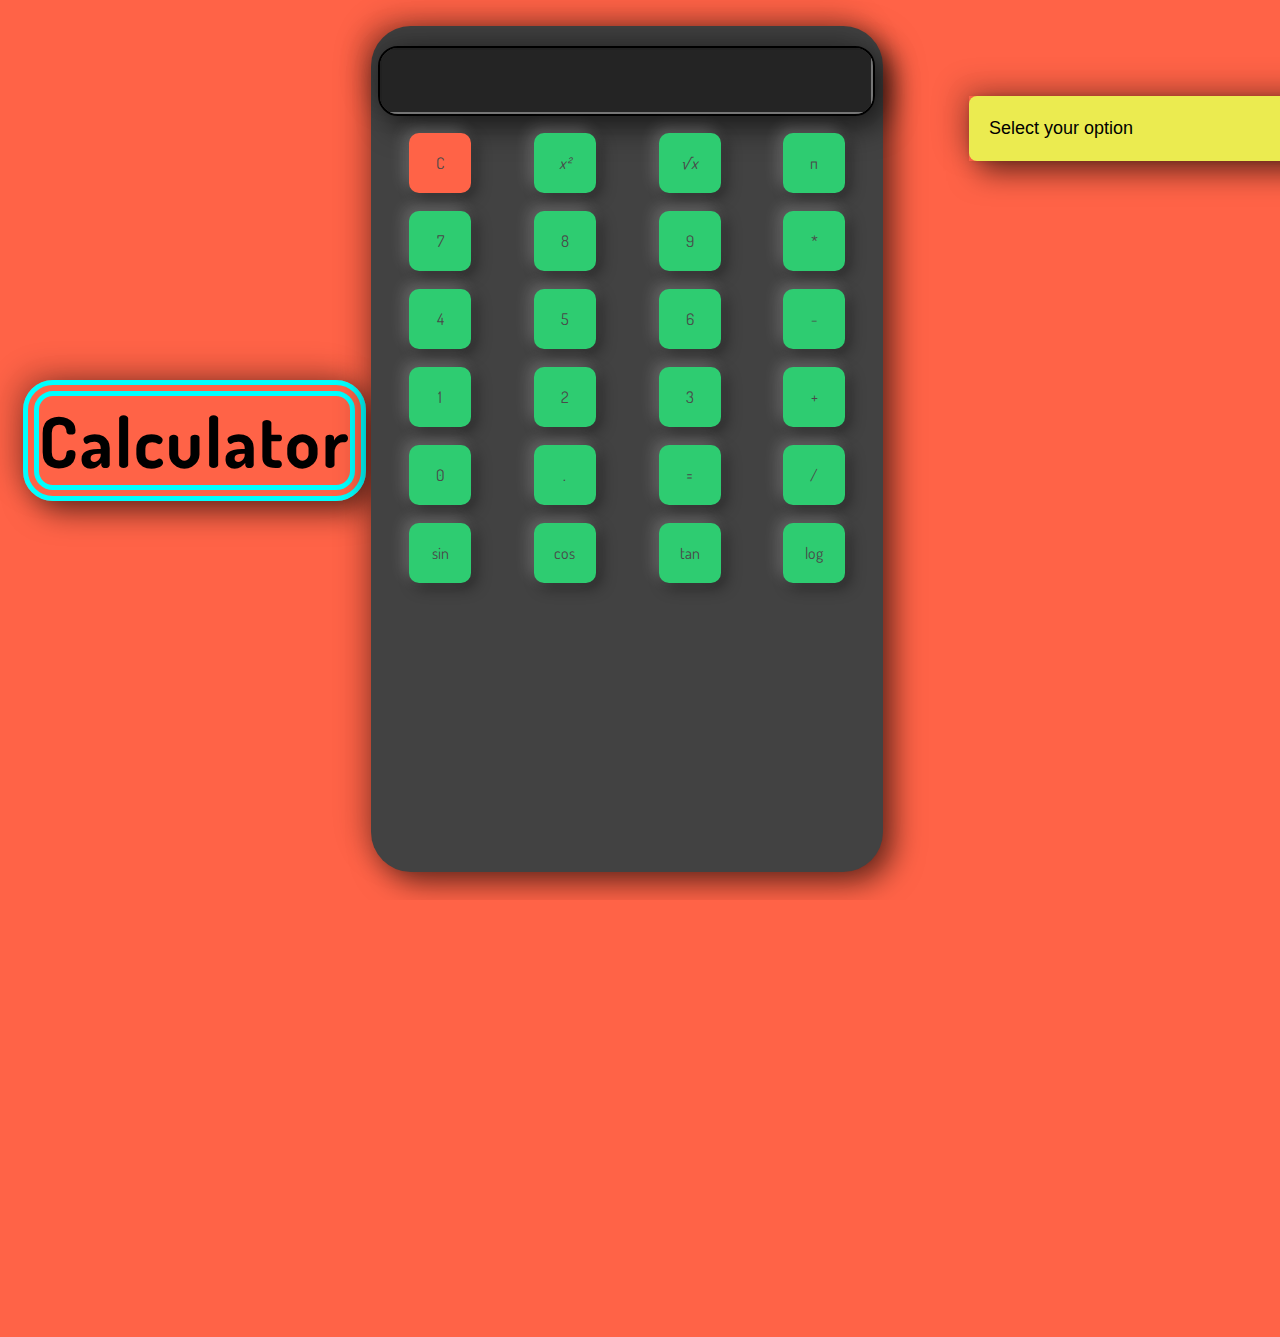
<file: Index.html>
<!DOCTYPE html>
<html>

<head>
  <meta charset="utf-8">
  <meta name="viewport" content="width=device-width">
  <title>replit</title>
  <link href="utils.css" rel="stylesheet" type="text/css" />
  <link href="style.css" rel="stylesheet" type="text/css" />
  <link href='https://unpkg.com/boxicons@2.1.1/css/boxicons.min.css' rel='stylesheet'>
</head>

<body>
  <div class="Headers" style="z-index: 1;">
  <h1 class="text-center">Calculator</h1>
<!-- Code for dropdown--><br><br><br><br><br><br><br><br><br><br><br><br><br><br><br><br><br><br>
<div class="select-menu">
  <div class="select-btn">
      <span class="sBtn-text">Select your option</span>
      <i class="bx bx-chevron-down"></i>
  </div>
  <ul class="options">
      <li class="option" onclick="Scientific()">
          <span class="option-text">Scientific</span>
      </li>
      <hr><br>
      <li class="option" onclick="Currency()">
          <span class="option-text">Currency</span>
      </li>
      <hr><br>
      <li class="option" onclick="Standard()" selcted>
          <span class="option-text">Standard</span>
      </li>
  </ul>
</div>
</div>

<!-- End of Code for dropdown-->

  <div class="TheGod">
  <div class="container flex flex-col items-center mx-auto m-w-20">

    <div class="row row-input" id="inputBox">
        <input type="text" class="input" id="InputBox">
    </div>

    <div class="row">
        <button class="button" id="Destruction">C</button>
        <button class="button" style="font-style: italic;">x²</button>
        <button class="button" style="font-style: italic;">√x</button>
        <button class="button">π</button>
    </div>
    <div class="row">
        <button class="button">7</button>
        <button class="button">8</button>
        <button class="button">9</button>
        <button class="button">*</button>
    </div>
    <div class="row">
        <button class="button">4</button>
        <button class="button">5</button>
        <button class="button">6</button>
        <button class="button">-</button>
    </div>
    <div class="row">
        <button class="button">1</button>
        <button class="button">2</button>
        <button class="button">3</button>
        <button class="button">+</button>
    </div>
    <div class="row">
        <button class="button">0</button>
        <button class="button">.</button>
        <button class="button" onclick="calculate">=</button>
        <button class="button">/</button>
    </div>
    <div class="row">
      <button class="button">sin</button>
      <button class="button">cos</button>
      <button class="button">tan</button>
      <button class="button" onclick="backspc()" id="ce-button">log</button>
  </div>
  </div>
</div>

  <script src="script.js"></script>

  <main class="main">
    <section class="section section_wave">
      <svg width="100%" height="100%" viewBox="0 0 1500 1000" version="1.1" xmlns="http://www.w3.org/2000/svg"
        xmlns:xlink="http://www.w3.org/1999/xlink">
        <g id="Page-1" stroke="none" stroke-width="1" fill="none" fill-rule="evenodd" stroke-linecap="round">
          <!-- Wave paths with random positions, delays, and colors -->
          <!-- You can use JavaScript to generate these randomly -->
          <path class="dash dash_0" d="M16,16 C76.235,16 77.932,77 138.167,77 C198.402,77 198.402,16 260.333,16 C320.568,16 322.265,77 382.5,77 C442.735,77 442.735,16 504.667,16 C564.902,16 566.598,77 626.833,77 C687.068,77 687.068,16 749,16 C809.235,16 810.932,77 871.167,77 C931.402,77 931.402,16 993.333,16 C1053.568,16 1055.265,77 1115.5,77 C1175.735,77 1175.735,16 1237.667,16 C1297.902,16 1299.598,77 1359.833,77 C1420.068,77 1420.068,16 1482,16" id="wave" stroke-width="32"></path>
          
          <path class="dash dash_1" d="M16,16 C76.235,16 77.932,77 138.167,77 C198.402,77 198.402,16 260.333,16 C320.568,16 322.265,77 382.5,77 C442.735,77 442.735,16 504.667,16 C564.902,16 566.598,77 626.833,77 C687.068,77 687.068,16 749,16 C809.235,16 810.932,77 871.167,77 C931.402,77 931.402,16 993.333,16 C1053.568,16 1055.265,77 1115.5,77 C1175.735,77 1175.735,16 1237.667,16 C1297.902,16 1299.598,77 1359.833,77 C1420.068,77 1420.068,16 1482,16" id="wave" stroke-width="32"></path>
        
          <path class="dash dash_2" d="M16,16 C76.235,16 77.932,77 138.167,77 C198.402,77 198.402,16 260.333,16 C320.568,16 322.265,77 382.5,77 C442.735,77 442.735,16 504.667,16 C564.902,16 566.598,77 626.833,77 C687.068,77 687.068,16 749,16 C809.235,16 810.932,77 871.167,77 C931.402,77 931.402,16 993.333,16 C1053.568,16 1055.265,77 1115.5,77 C1175.735,77 1175.735,16 1237.667,16 C1297.902,16 1299.598,77 1359.833,77 C1420.068,77 1420.068,16 1482,16" id="wave" stroke-width="32"></path>
        
          <path class="dash dash_3" d="M16,16 C76.235,16 77.932,77 138.167,77 C198.402,77 198.402,16 260.333,16 C320.568,16 322.265,77 382.5,77 C442.735,77 442.735,16 504.667,16 C564.902,16 566.598,77 626.833,77 C687.068,77 687.068,16 749,16 C809.235,16 810.932,77 871.167,77 C931.402,77 931.402,16 993.333,16 C1053.568,16 1055.265,77 1115.5,77 C1175.735,77 1175.735,16 1237.667,16 C1297.902,16 1299.598,77 1359.833,77 C1420.068,77 1420.068,16 1482,16" id="wave" stroke-width="32"></path>
        
          <path class="dash dash_4" d="M16,16 C76.235,16 77.932,77 138.167,77 C198.402,77 198.402,16 260.333,16 C320.568,16 322.265,77 382.5,77 C442.735,77 442.735,16 504.667,16 C564.902,16 566.598,77 626.833,77 C687.068,77 687.068,16 749,16 C809.235,16 810.932,77 871.167,77 C931.402,77 931.402,16 993.333,16 C1053.568,16 1055.265,77 1115.5,77 C1175.735,77 1175.735,16 1237.667,16 C1297.902,16 1299.598,77 1359.833,77 C1420.068,77 1420.068,16 1482,16" id="wave" stroke-width="32"></path>
        
          <path class="dash dash_5" d="M16,16 C76.235,16 77.932,77 138.167,77 C198.402,77 198.402,16 260.333,16 C320.568,16 322.265,77 382.5,77 C442.735,77 442.735,16 504.667,16 C564.902,16 566.598,77 626.833,77 C687.068,77 687.068,16 749,16 C809.235,16 810.932,77 871.167,77 C931.402,77 931.402,16 993.333,16 C1053.568,16 1055.265,77 1115.5,77 C1175.735,77 1175.735,16 1237.667,16 C1297.902,16 1299.598,77 1359.833,77 C1420.068,77 1420.068,16 1482,16" id="wave" stroke-width="32"></path>
        
          <path class="dash dash_6" d="M16,16 C76.235,16 77.932,77 138.167,77 C198.402,77 198.402,16 260.333,16 C320.568,16 322.265,77 382.5,77 C442.735,77 442.735,16 504.667,16 C564.902,16 566.598,77 626.833,77 C687.068,77 687.068,16 749,16 C809.235,16 810.932,77 871.167,77 C931.402,77 931.402,16 993.333,16 C1053.568,16 1055.265,77 1115.5,77 C1175.735,77 1175.735,16 1237.667,16 C1297.902,16 1299.598,77 1359.833,77 C1420.068,77 1420.068,16 1482,16" id="wave" stroke-width="32"></path>
        
          <path class="dash dash_7" d="M16,16 C76.235,16 77.932,77 138.167,77 C198.402,77 198.402,16 260.333,16 C320.568,16 322.265,77 382.5,77 C442.735,77 442.735,16 504.667,16 C564.902,16 566.598,77 626.833,77 C687.068,77 687.068,16 749,16 C809.235,16 810.932,77 871.167,77 C931.402,77 931.402,16 993.333,16 C1053.568,16 1055.265,77 1115.5,77 C1175.735,77 1175.735,16 1237.667,16 C1297.902,16 1299.598,77 1359.833,77 C1420.068,77 1420.068,16 1482,16" id="wave" stroke-width="32"></path>
        
          <path class="dash dash_8" d="M16,16 C76.235,16 77.932,77 138.167,77 C198.402,77 198.402,16 260.333,16 C320.568,16 322.265,77 382.5,77 C442.735,77 442.735,16 504.667,16 C564.902,16 566.598,77 626.833,77 C687.068,77 687.068,16 749,16 C809.235,16 810.932,77 871.167,77 C931.402,77 931.402,16 993.333,16 C1053.568,16 1055.265,77 1115.5,77 C1175.735,77 1175.735,16 1237.667,16 C1297.902,16 1299.598,77 1359.833,77 C1420.068,77 1420.068,16 1482,16" id="wave" stroke-width="32"></path>
        
          <path class="dash dash_9" d="M16,16 C76.235,16 77.932,77 138.167,77 C198.402,77 198.402,16 260.333,16 C320.568,16 322.265,77 382.5,77 C442.735,77 442.735,16 504.667,16 C564.902,16 566.598,77 626.833,77 C687.068,77 687.068,16 749,16 C809.235,16 810.932,77 871.167,77 C931.402,77 931.402,16 993.333,16 C1053.568,16 1055.265,77 1115.5,77 C1175.735,77 1175.735,16 1237.667,16 C1297.902,16 1299.598,77 1359.833,77 C1420.068,77 1420.068,16 1482,16" id="wave" stroke-width="32"></path>
        </g>
      </svg>
    </section>
  </main>
</body>
</html>





<!--
This script places a badge on your repl's full-browser view back to your repl's cover
page. Try various colors for the theme: dark, light, red, orange, yellow, lime, green,
teal, blue, blurple, magenta, pink!
-->
<!--<script src="https://replit.com/public/js/replit-badge-v2.js" theme="dark" position="bottom-right"></script> -->
</file>
<file: utils.css>
.text-center
{
    text-align: center;
    font-family: 'Dosis', sans-serif;
    font-size: 70px;
    letter-spacing: 2px;
    margin-top: 100%;
    position: absolute;
    margin-left: 6%;
    border-width: 16px;
    border-color: rgb(0, 255, 255);
    border-style: double;
    border-radius: 30px;
    transform-style: smooth;
    box-shadow: -10px -10px 30px rgba(0, 0, 0, 0.2), 10px 10px 30px rgba(0, 0, 0, 0.6);
    transition: all ease 1s;
}



.mx-auto
{
    margin: auto;
}
.flex
{
    display: flex;
}

.flex-col
{
    flex-direction: column;
}

.items-center
{
    align-items: center;
}

@keyframes changeBorderColor {
    0% {
      stroke: #FBC02E;
    }
    50% {
      stroke: #19D8FF;
    }
    100% {
      stroke: #FBC02E;
    }
  }
</file>
<file: style.css>
@import url('https://fonts.googleapis.com/css2?family=Dosis:wght@300&family=Tilt+Prism&display=swap');
@import url('https://fonts.googleapis.com/css2?family=Dosis:wght@500&family=Tilt+Prism&display=swap');
@import url('https://fonts.googleapis.com/css2?family=Dosis:wght@300&display=swap');
html, body
{
    height: 100%;
    width: 100%;
}

h1::selection
{
  color: red;
  background-color: #000000;
}

.button
{
    padding: 20px;
    margin: 1px 30px;
    border-radius:  9px;
    width: 62px;
    



        
        border: none;
        background-color: #2ecc71;
        color: #494949; /* Highlighting green to cyan transition */
        border-radius: 10px;
        font-size: 16px;
        text-align: center;
        cursor: pointer;
        box-shadow: -5px -5px 15px rgba(255, 255, 255, 0.2), 5px 5px 15px rgba(0, 0, 0, 0.4); /* Shadow at top and left */
        transition: background-color 0.3s, color 0.3s, transform 0.2s, box-shadow 0.3s;
        font-family: 'Dosis', sans-serif;
}   
        .button:hover
    {
        background-color: #27ae60;
        color: #000000; /* Highlighting green to cyan transition */
        transform: scale(1.05);
        box-shadow: -10px -10px 30px rgba(255, 255, 255, 0.2), 10px 10px 30px rgba(0, 0, 0, 0.6); /* Increased shadow intensity */
    }

.row
{
    margin: 8px 0;
}

.row-input
{
    margin-top: 20px;
    padding: 29px, 0px;
    border: 2px solid black;
    border-radius: 20px;
    width: 97%;
    margin-right: 1px;
    height: 70px;
    overflow: hidden;
    box-shadow: -10px -10px 30px rgba(0, 0, 0, 0.2), 10px 10px 30px rgba(0, 0, 0, 0.6);
}

.container
{
    font-family: 'Dosis', sans-serif;
    font-size:10px;
}

.input
{
    height: 100%;
    width: 100%;
    font-size: 24px;
    font-family: 'Dosis', sans-serif;
    font-style: bold;
    width: 100%;
    background-color: #242424;
    color: #27ae60;

}

.TheGod
{
    background-color: rgb(66, 66, 66);
    max-width: 40%;
    justify-content: center;
    margin-left: 29%;
    border-radius: 40px;
    position: relative;
    box-shadow: -10px -10px 30px rgba(0, 0, 0, 0.2), 10px 10px 30px rgba(0, 0, 0, 0.6);
    z-index: 1;
    margin-top: 2%;
    height: 94%;
}


* {
    box-sizing: border-box;
  }
  
  html,
  body {
    width: 100%;
    height: 100%;
    margin: 0;
    padding: 0;
    background: tomato;
    overflow: hidden;
  }
  
  .main {
    width: 1500px;
    height: 1000px;
    position: absolute;
    top: 50%;
    left: 50%;
    transform: translate(-50%, -50%);
  }
  
  .section_wave {
    width: 100%;
    height: 100%;
    transform: rotate(-45deg);
  }
  
  .dash {
    stroke-dasharray: 700;
    animation: dash 15s linear infinite;

    &_0 {
        animation-delay: 0s;
      }
      
      &_1 {
        transform: translateY(100px);
        animation-delay: 2.5s;
      }
      
      &_2 {
        transform: translateY(200px);
        animation-delay: 6s;
      }
      
      &_3 {
        transform: translateY(300px);
        animation-delay: 4s;
      }
      
      &_4 {
        transform: translateY(400px);
        animation-delay: 1s;
      }
      
      &_5 {
        transform: translateY(500px);
        animation-delay: 5s;
      }
      
      &_6 {
        transform: translateY(600px);
        animation-delay: 3s;
      }
      
      &_7 {
        transform: translateY(700px);
        animation-delay: 1.5s;
      }
      
      &_8 {
        transform: translateY(800px);
        animation-delay: 5.5s;
      }
      
      &_9 {
        transform: translateY(900px);
        animation-delay: 1s;
      }
    }
  
  /* Random positioning */
  .dash_0 {
    transform: translateY(calc(var(--random-pos-0) * 100px));
    animation-delay: var(--random-delay-0);
  }
  
  /* Repeat the same structure for dash_1 through dash_9 */
  /* Remember to adjust the class names and variable values */
  
  @keyframes dash {
    0% {
      stroke-dashoffset: 10;
      stroke: #FBC02E;
    }
    50% {
      stroke: #19D8FF;
    }
    100% {
      stroke-dashoffset: 9800;
      stroke: #FBC02E;
    }
  }

  #Destruction
  {
    background-color: tomato;
  }

  #Destruction:hover
  {
    background-color: #bd1c1c;
  }
  
  



/* ===== Google Font Import - Poppins ===== */
@import url('https://fonts.googleapis.com/css2?family=Poppins:wght@200;300;400;500;600&display=swap');

*{
    margin: 0;
    padding: 0;
    box-sizing: border-box;
    font-family: 'Poppins', sans-serif;
}
.select-menu{
    width: 380px;
    margin: 140px auto;
}
.select-menu .select-btn{
    display: flex;
    height: 100%;
    background: rgb(235, 235, 80);
    padding: 20px;
    font-size: 18px;
    font-weight: 400;
    border-radius: 8px;
    align-items: center;
    cursor: pointer;
    justify-content: space-between;
    box-shadow: 0 0 5px rgba(0,0,0,0.1);
    width: 100%;
}
.select-btn i{
    font-size: 25px;
    transition: 0.3s;
}
.select-menu.active .select-btn i{
    transform: rotate(-180deg);
}
.select-menu .options{
    position: relative;
    padding: 20px;
    margin-top: 10px;
    border-radius: 8px;
    background: tomato;
    box-shadow: 0 0 3px rgba(0,0,0,0.1);
    display: none;
}
.select-menu.active .options{
    display: block;
}
.options .option{
    display: flex;
    height: 55px;
    cursor: pointer;
    padding: 0 16px;
    border-radius: 8px;
    align-items: center;
    background: #27ae60;
    border: 2px solid black;
}
.options .option:hover{
    background: #1c7943;
}
.option i{
    font-size: 25px;
    margin-right: 12px;
}
.option .option-text{
    font-size: 18px;
    color: #333;
}

.select-menu
{
  margin-right: -255%;
  margin-top: -60%;
  box-shadow: -10px -10px 30px rgba(0, 0, 0, 0.2), 10px 10px 30px rgba(0, 0, 0, 0.6);
}

.Headers {
  position: absolute;
  float: right;
  align-items: center; /* Vertically center items */
  height: 120px;
}
</file>
